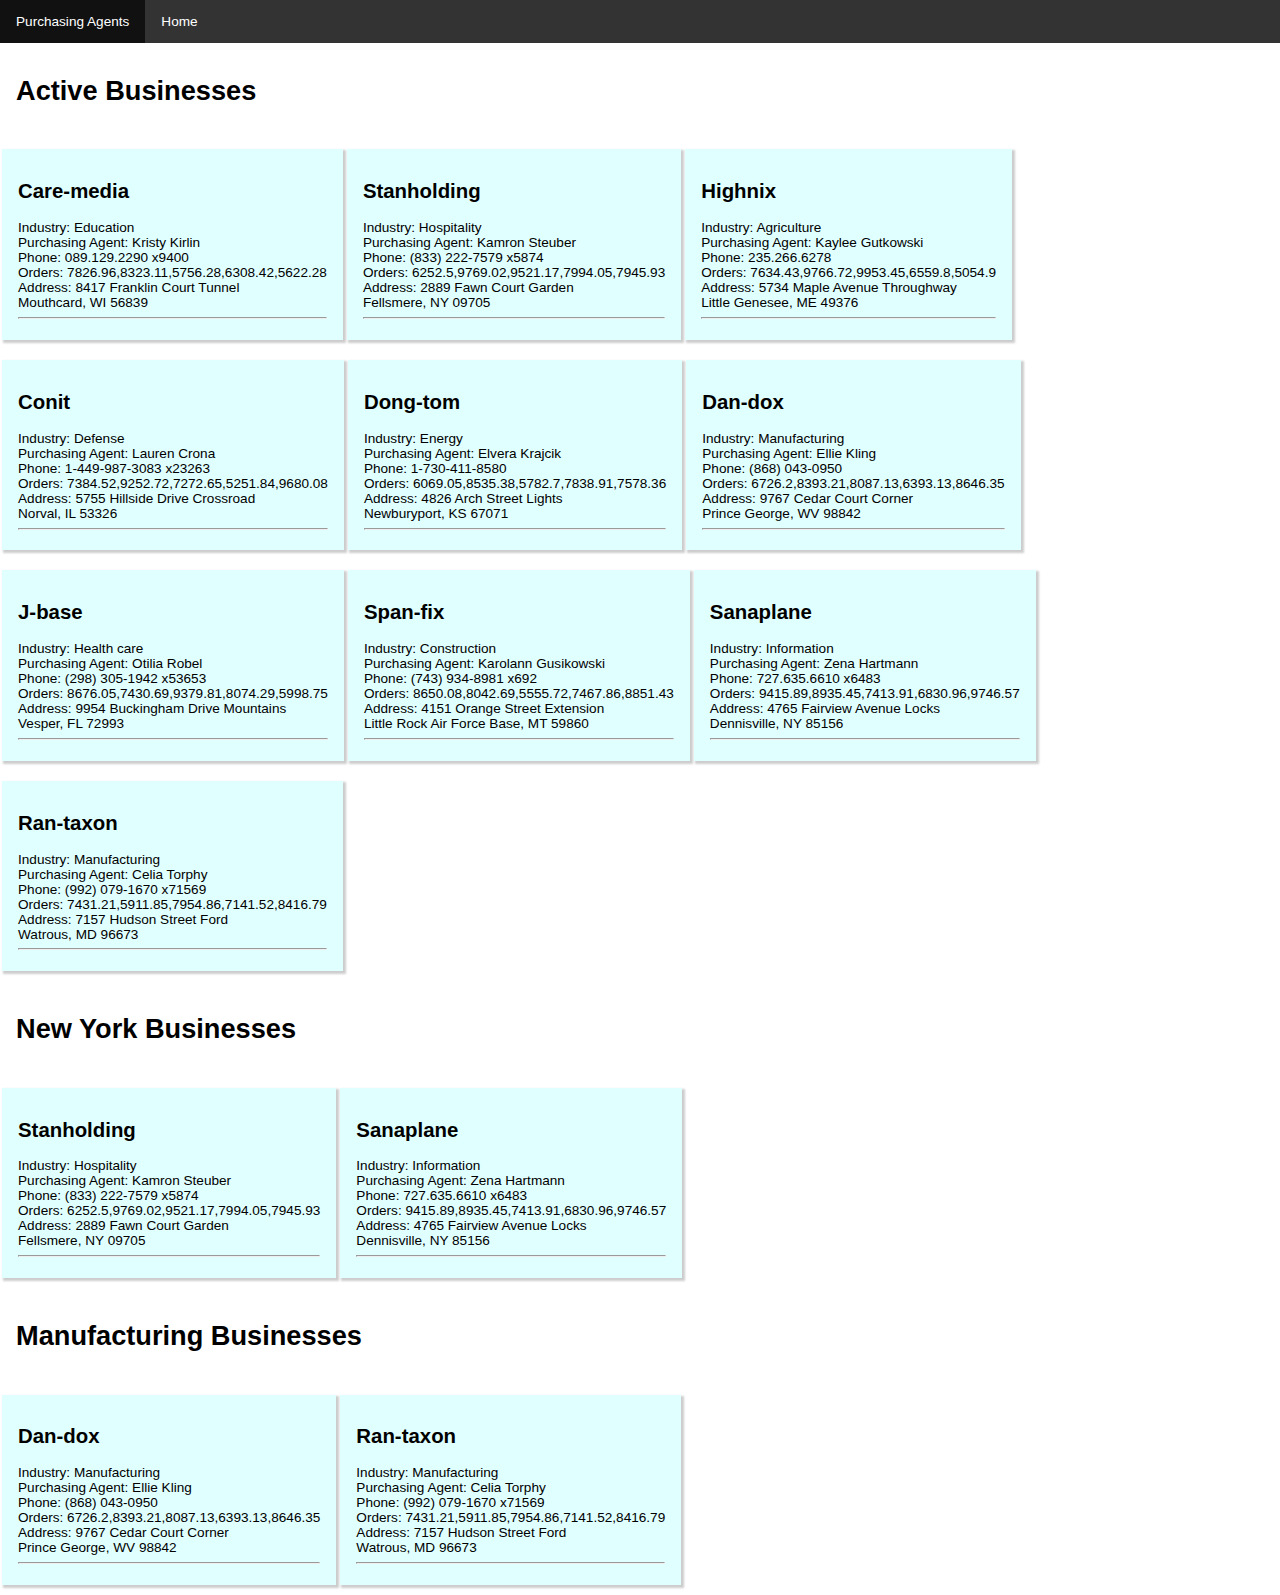
<file: index.html>
<!DOCTYPE html>
<html>
  <head>
    <title>Dotard & Simbleton</title>
    <meta charset="UTF-8" />
    <link rel="stylesheet" href="styles/main.css" />
  </head>
  <header>
    <nav>
      <div>
        <ul>
          <li class="li-nav">
            <a href="/agents.html">Purchasing Agents</a>
          </li>
          <li class="li-nav">
            <a href="/index.html">Home</a></div>
          </li>
        </ul>
    </nav>
  </header>
  <body>
    <div><h1>Active Businesses</h1></div>
    <article class="allBusinesses"></article>
    <div><h1>New York Businesses</h1></div>
    <article class="businessList--newYork"></article>
    <div><h1>Manufacturing Businesses</h1></div>
    <article class="businessList--manufacturing"></article>
    <!-- <div><h1>Purchasing Agents</h1></div>
    <article class="purchasingAgents"></article> -->
    <script type="module" src="scripts/main.js"></script>
  </body>
</html>
</file>
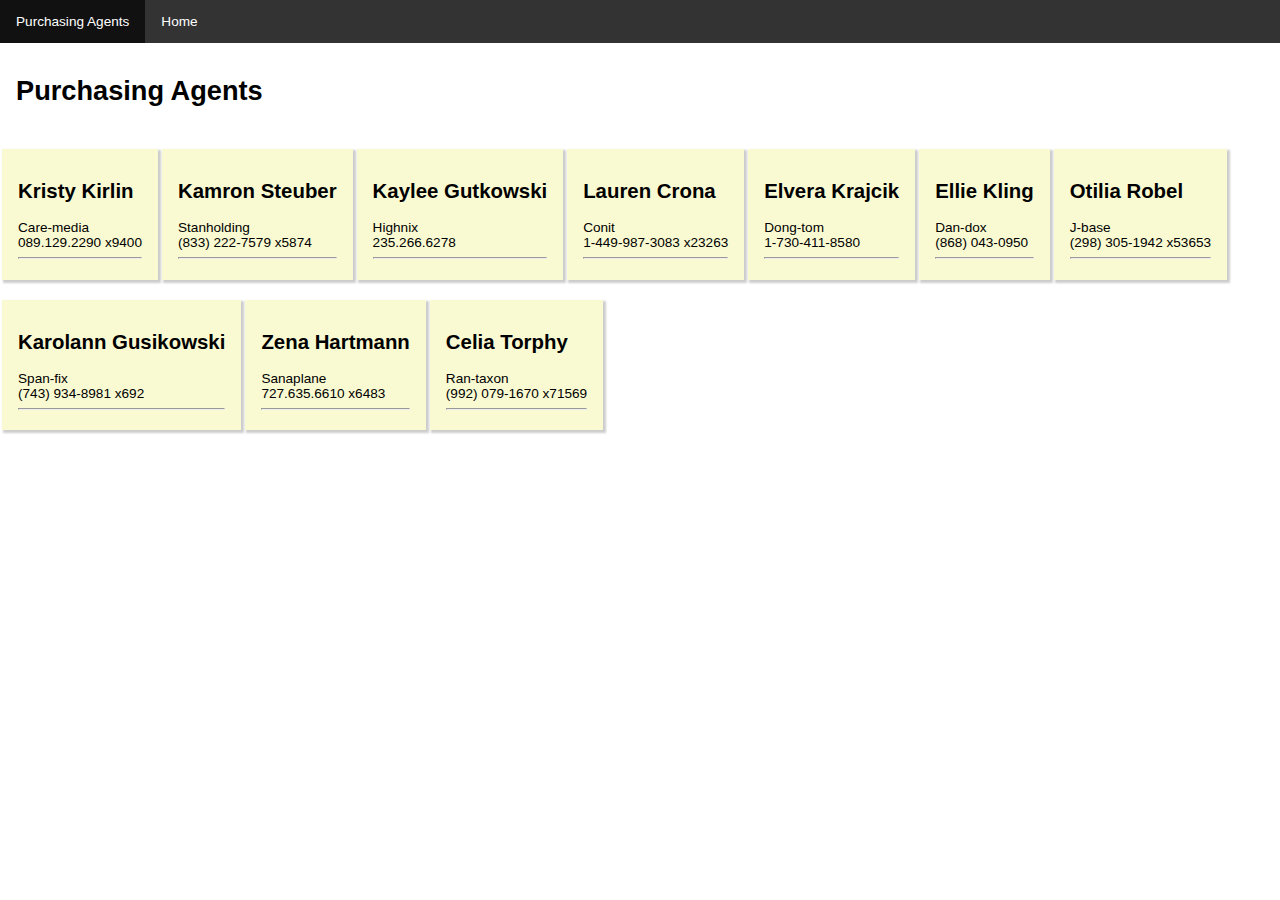
<file: agents.html>
<!DOCTYPE html>
<html>
  <head>
    <title>Dotard & Simbleton - Purchasing Agents</title>
    <meta charset="UTF-8" />
    <link rel="stylesheet" href="styles/main.css" />
  </head>
  <header>
    <nav>
      <div>
        <ul>
          <li class="li-nav">
            <a href="/agents.html">Purchasing Agents</a>
          </li>
          <li class="li-nav">
            <a href="/index.html">Home</a></div>
          </li>
        </ul>
    </nav>
  </header>
  <body>
    <div><h1>Purchasing Agents</h1></div>
    <article class="purchasingAgents"></article>
    <script type="module" src="scripts/agentMain.js"></script>
  </body>
</html>
</file>
<file: styles/main.css>
body {
  font-family: sans-serif;
  font-size: .85em;
  margin: 0px;
}

ul {
  list-style-type: none;
  margin: 0;
  padding: 0;
  overflow: hidden;
  background-color: #333;
}

li {
  float: left;
}

li a {
  display: block;
  color: white;
  text-align: center;
  padding: 14px 16px;
  text-decoration: none;
}

li a:hover {
  background-color: #111;
}

.allBusinesses, .businessList--newYork, .businessList--manufacturing {
  display: flex;
  flex-flow: row wrap;
  justify-content: flex-start;
}

.purchasingAgents {
display: flex;
flex-flow: row wrap;
justify-content: flex-start;
}

.agent { 
  display: block;
  background-color: lightgoldenrodyellow;
  padding: 14px 16px;
  max-width: 255px;
  margin: 10px 2px;
  align-self: stretch;
  box-shadow: 2px 2px 2px 1px rgba(0, 0, 0, 0.2);
}

.business {
  background-color: lightcyan;
  padding: 14px 16px;
  min-width: 255[x];
  margin: 10px 2px;
  align-self: stretch;
  box-shadow: 2px 2px 2px 1px rgba(0, 0, 0, 0.2);
}

h1 {
  display: block;
  padding: 14px 16px;
}

.businessheading {
  /* background-color: lightcyan; */
  padding: 14px 16px;
  max-width: 255px;
  margin: 10px 2px;
  align-self: stretch;
  /* box-shadow: 2px 2px 2px 1px rgba(0, 0, 0, 0.2); */
}
</file>
